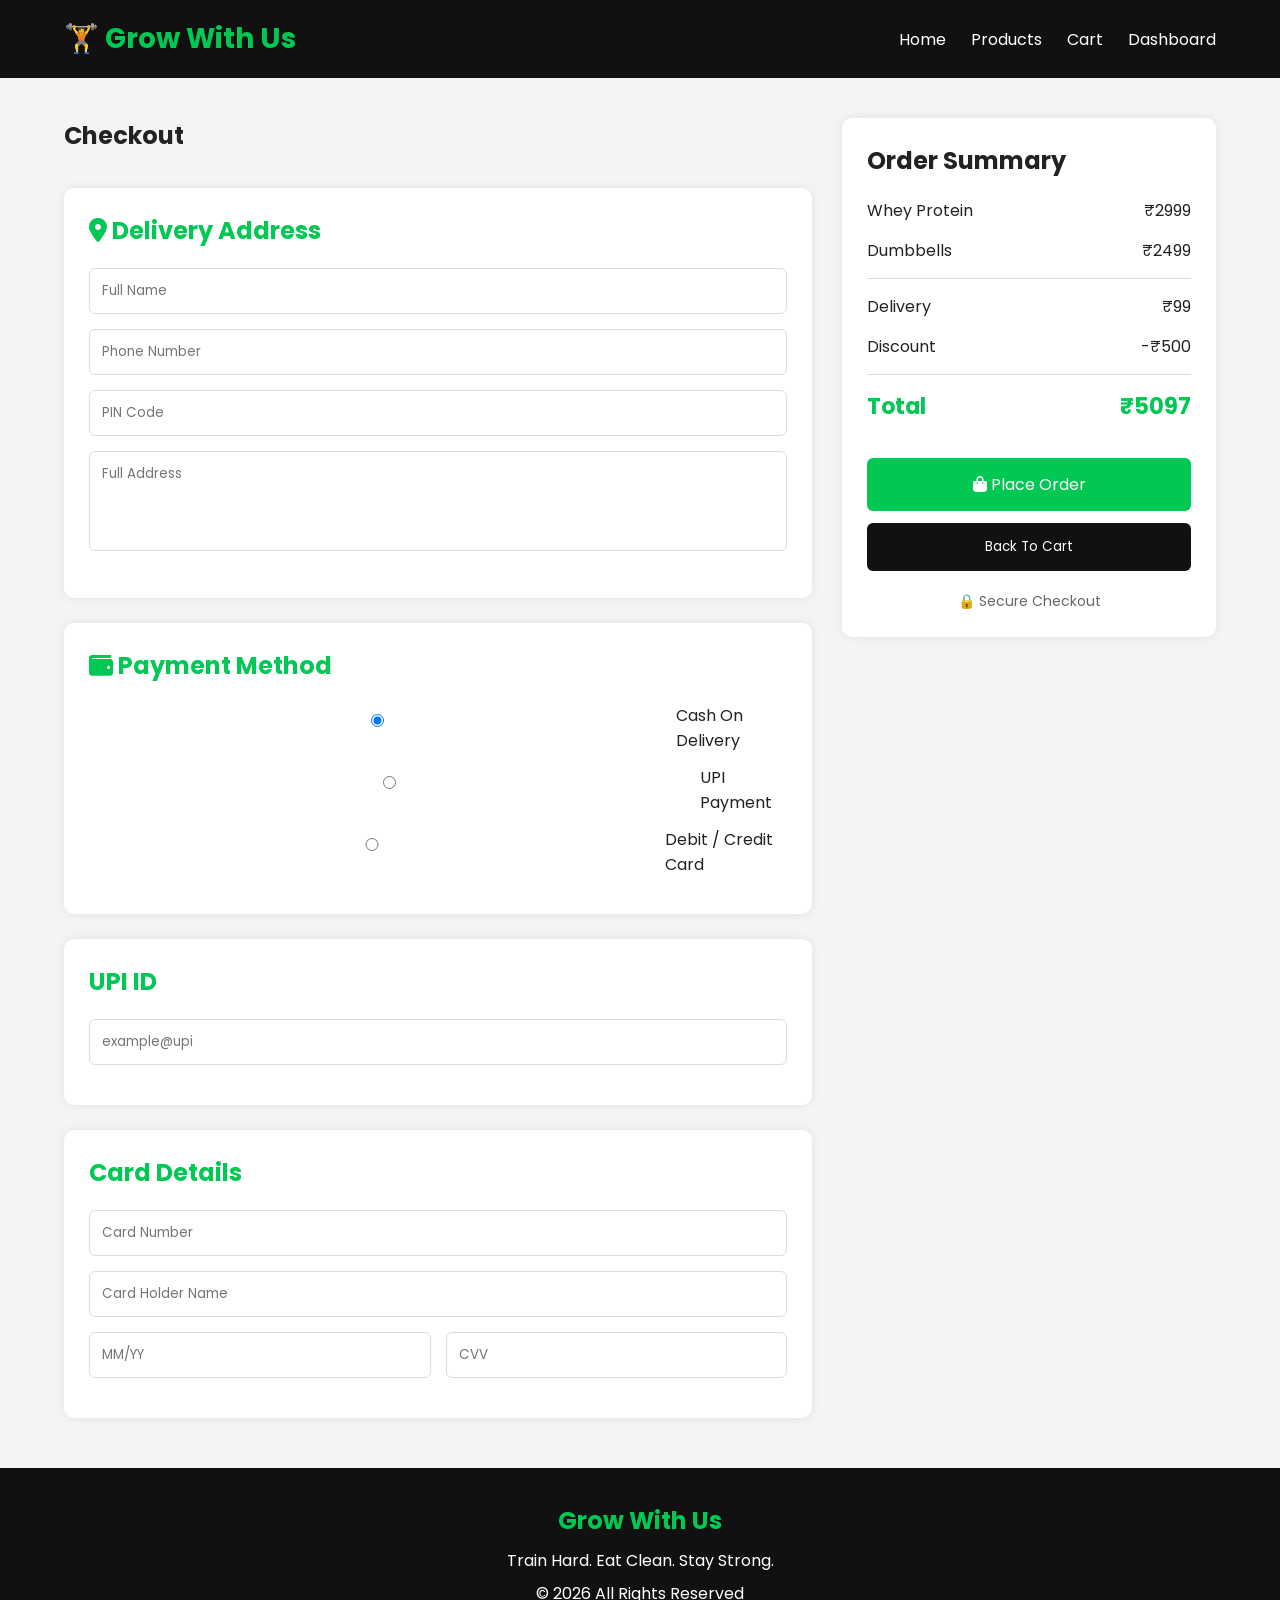
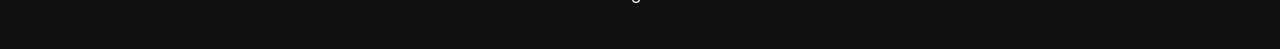
<file: checkout.html>
<!DOCTYPE html>
<html lang="en">

<head>

    <meta charset="UTF-8">

    <meta name="viewport"
        content="width=device-width, initial-scale=1.0">

    <title>Grow With Us | Checkout</title>

    <!-- Google Font -->

    <link href="https://fonts.googleapis.com/css2?family=Poppins:wght@300;400;500;600;700&display=swap"
        rel="stylesheet">

    <!-- Font Awesome -->

    <link rel="stylesheet"
        href="https://cdnjs.cloudflare.com/ajax/libs/font-awesome/6.5.2/css/all.min.css">

    <!-- CSS -->

    <link rel="stylesheet"
        href="css/checkout.css">

</head>

<body>

    <!-- ================= NAVBAR ================= -->

    <header>

        <nav class="navbar">

            <div class="logo">

                🏋️ Grow With Us

            </div>

            <ul>

                <li>

                    <a href="index.html">

                        Home

                    </a>

                </li>

                <li>

                    <a href="products.html">

                        Products

                    </a>

                </li>

                <li>

                    <a href="cart.html">

                        Cart

                    </a>

                </li>

                <li>

                    <a href="dashboard.html">

                        Dashboard

                    </a>

                </li>

            </ul>

        </nav>

    </header>

    <!-- ================= CHECKOUT ================= -->

    <section class="checkoutContainer">

        <!-- LEFT SIDE -->

        <div class="checkoutLeft">

            <h1>

                Checkout

            </h1>

            <!-- Delivery Address -->

            <div class="box">

                <h2>

                    <i class="fa-solid fa-location-dot"></i>

                    Delivery Address

                </h2>

                <input
                    type="text"
                    placeholder="Full Name"
                    id="name">

                <input
                    type="text"
                    placeholder="Phone Number"
                    id="phone">

                <input
                    type="text"
                    placeholder="PIN Code"
                    id="pin">

                <textarea
                    placeholder="Full Address"
                    id="address"></textarea>

            </div>

            <!-- Payment -->

            <div class="box">

                <h2>

                    <i class="fa-solid fa-wallet"></i>

                    Payment Method

                </h2>

                <label>

                    <input
                        type="radio"
                        name="payment"
                        checked>

                    Cash On Delivery

                </label>

                <label>

                    <input
                        type="radio"
                        name="payment">

                    UPI Payment

                </label>

                <label>

                    <input
                        type="radio"
                        name="payment">

                    Debit / Credit Card

                </label>

            </div>

            <!-- UPI -->

            <div class="box">

                <h2>

                    UPI ID

                </h2>

                <input
                    type="text"
                    placeholder="example@upi">

            </div>

            <!-- Card -->

            <div class="box">

                <h2>

                    Card Details

                </h2>

                <input
                    type="text"
                    placeholder="Card Number">

                <input
                    type="text"
                    placeholder="Card Holder Name">

                <div class="row">

                    <input
                        type="text"
                        placeholder="MM/YY">

                    <input
                        type="password"
                        placeholder="CVV">

                </div>

            </div>

        </div>

        <!-- RIGHT SIDE -->

        <div class="checkoutRight">

            <h2>

                Order Summary

            </h2>

            <div class="summaryItem">

                <span>

                    Whey Protein

                </span>

                <span>

                    ₹2999

                </span>

            </div>

            <div class="summaryItem">

                <span>

                    Dumbbells

                </span>

                <span>

                    ₹2499

                </span>

            </div>

            <hr>

            <div class="summaryItem">

                <span>

                    Delivery

                </span>

                <span>

                    ₹99

                </span>

            </div>

            <div class="summaryItem">

                <span>

                    Discount

                </span>

                <span>

                    -₹500

                </span>

            </div>

            <hr>

            <div class="summaryItem total">

                <span>

                    Total

                </span>

                <span>

                    ₹5097

                </span>

            </div>

            <button
                id="placeOrderBtn">

                <i class="fa-solid fa-bag-shopping"></i>

                Place Order

            </button>

            <a href="cart.html">

                <button
                    class="backBtn">

                    Back To Cart

                </button>

            </a>

            <div class="secure">

                🔒 Secure Checkout

            </div>

        </div>

    </section>

    <!-- ================= SUCCESS POPUP ================= -->

    <div
        id="successPopup"
        class="popup">

        <div class="popupBox">

            <i class="fa-solid fa-circle-check"></i>

            <h2>

                Order Placed Successfully!

            </h2>

            <p>

                Thank you for shopping with
                <b>Grow With Us</b>.

            </p>

            <a href="orders.html">

                <button>

                    View Orders

                </button>

            </a>

        </div>

    </div>

    <!-- ================= FOOTER ================= -->

    <footer>

        <h2>

            Grow With Us

        </h2>

        <p>

            Train Hard. Eat Clean. Stay Strong.

        </p>

        <p>

            © 2026 All Rights Reserved

        </p>

    </footer>

    <!-- ================= JS ================= -->

    <script src="js/checkout.js"></script>

</body>

</html>
</file>
<file: css/checkout.css>
/* ==========================================
   Grow With Us - checkout.css
   Checkout Page Styles
========================================== */

*{
    margin:0;
    padding:0;
    box-sizing:border-box;
    font-family:'Poppins',sans-serif;
}

body{
    background:#f4f4f4;
    color:#222;
}

/* ================= NAVBAR ================= */

header{
    background:#111;
    position:sticky;
    top:0;
    z-index:1000;
}

.navbar{
    width:90%;
    margin:auto;
    padding:18px 0;
    display:flex;
    justify-content:space-between;
    align-items:center;
}

.logo{
    font-size:28px;
    font-weight:700;
    color:#00c853;
}

.navbar ul{
    list-style:none;
    display:flex;
    gap:25px;
}

.navbar ul li a{
    text-decoration:none;
    color:white;
    transition:.3s;
}

.navbar ul li a:hover{
    color:#00c853;
}

/* ================= CHECKOUT ================= */

.checkoutContainer{
    width:90%;
    margin:40px auto;
    display:grid;
    grid-template-columns:2fr 1fr;
    gap:30px;
}

/* ================= LEFT SIDE ================= */

.checkoutLeft{
    display:flex;
    flex-direction:column;
    gap:25px;
}

.checkoutLeft h1{
    margin-bottom:10px;
}

.box{
    background:white;
    padding:25px;
    border-radius:10px;
    box-shadow:0 0 10px rgba(0,0,0,.08);
}

.box h2{
    margin-bottom:20px;
    color:#00c853;
}

.box input,
.box textarea{
    width:100%;
    padding:12px;
    margin-bottom:15px;
    border:1px solid #ddd;
    border-radius:6px;
    outline:none;
}

.box textarea{
    resize:none;
    height:100px;
}

.row{
    display:flex;
    gap:15px;
}

.row input{
    flex:1;
}

.box label{
    display:flex;
    align-items:center;
    gap:10px;
    margin-bottom:12px;
    cursor:pointer;
}

/* ================= RIGHT SIDE ================= */

.checkoutRight{
    background:white;
    padding:25px;
    border-radius:10px;
    height:fit-content;
    position:sticky;
    top:100px;
    box-shadow:0 0 10px rgba(0,0,0,.08);
}

.checkoutRight h2{
    margin-bottom:20px;
}

.summaryItem{
    display:flex;
    justify-content:space-between;
    margin:15px 0;
}

.summaryItem.total{
    font-size:22px;
    font-weight:bold;
    color:#00c853;
}

.checkoutRight hr{
    margin:15px 0;
    border:none;
    border-top:1px solid #ddd;
}

#placeOrderBtn{
    width:100%;
    margin-top:20px;
    padding:14px;
    border:none;
    background:#00c853;
    color:white;
    border-radius:6px;
    font-size:16px;
    cursor:pointer;
    transition:.3s;
}

#placeOrderBtn:hover{
    background:#009624;
}

.backBtn{
    width:100%;
    margin-top:12px;
    padding:14px;
    border:none;
    background:#111;
    color:white;
    border-radius:6px;
    cursor:pointer;
    transition:.3s;
}

.backBtn:hover{
    background:#333;
}

.secure{
    margin-top:20px;
    text-align:center;
    color:#666;
    font-size:14px;
}

/* ================= POPUP ================= */

.popup{
    position:fixed;
    inset:0;
    background:rgba(0,0,0,.6);
    display:none;
    justify-content:center;
    align-items:center;
    z-index:9999;
}

.popupBox{
    width:90%;
    max-width:420px;
    background:white;
    padding:35px;
    text-align:center;
    border-radius:12px;
    animation:popup .3s ease;
}

.popupBox i{
    font-size:70px;
    color:#00c853;
    margin-bottom:15px;
}

.popupBox h2{
    margin-bottom:10px;
}

.popupBox p{
    margin-bottom:20px;
    color:#666;
}

.popupBox button{
    padding:12px 25px;
    border:none;
    background:#00c853;
    color:white;
    border-radius:5px;
    cursor:pointer;
}

.popupBox button:hover{
    background:#009624;
}

@keyframes popup{

from{
    transform:scale(.7);
    opacity:0;
}

to{
    transform:scale(1);
    opacity:1;
}

}

/* ================= FOOTER ================= */

footer{
    margin-top:50px;
    background:#111;
    color:white;
    text-align:center;
    padding:35px;
}

footer h2{
    color:#00c853;
    margin-bottom:10px;
}

footer p{
    margin:8px 0;
}

/* ================= RESPONSIVE ================= */

@media(max-width:992px){

.checkoutContainer{

    grid-template-columns:1fr;

}

.checkoutRight{

    position:static;

}

}

@media(max-width:768px){

.navbar{

    flex-direction:column;

    gap:15px;

}

.navbar ul{

    flex-wrap:wrap;

    justify-content:center;

}

.logo{

    font-size:24px;

}

.row{

    flex-direction:column;

}

}

@media(max-width:500px){

.checkoutContainer{

    width:95%;

}

.box{

    padding:18px;

}

.checkoutRight{

    padding:18px;

}

.summaryItem.total{

    font-size:18px;

}

.popupBox{

    padding:25px;

}

}
</file>
